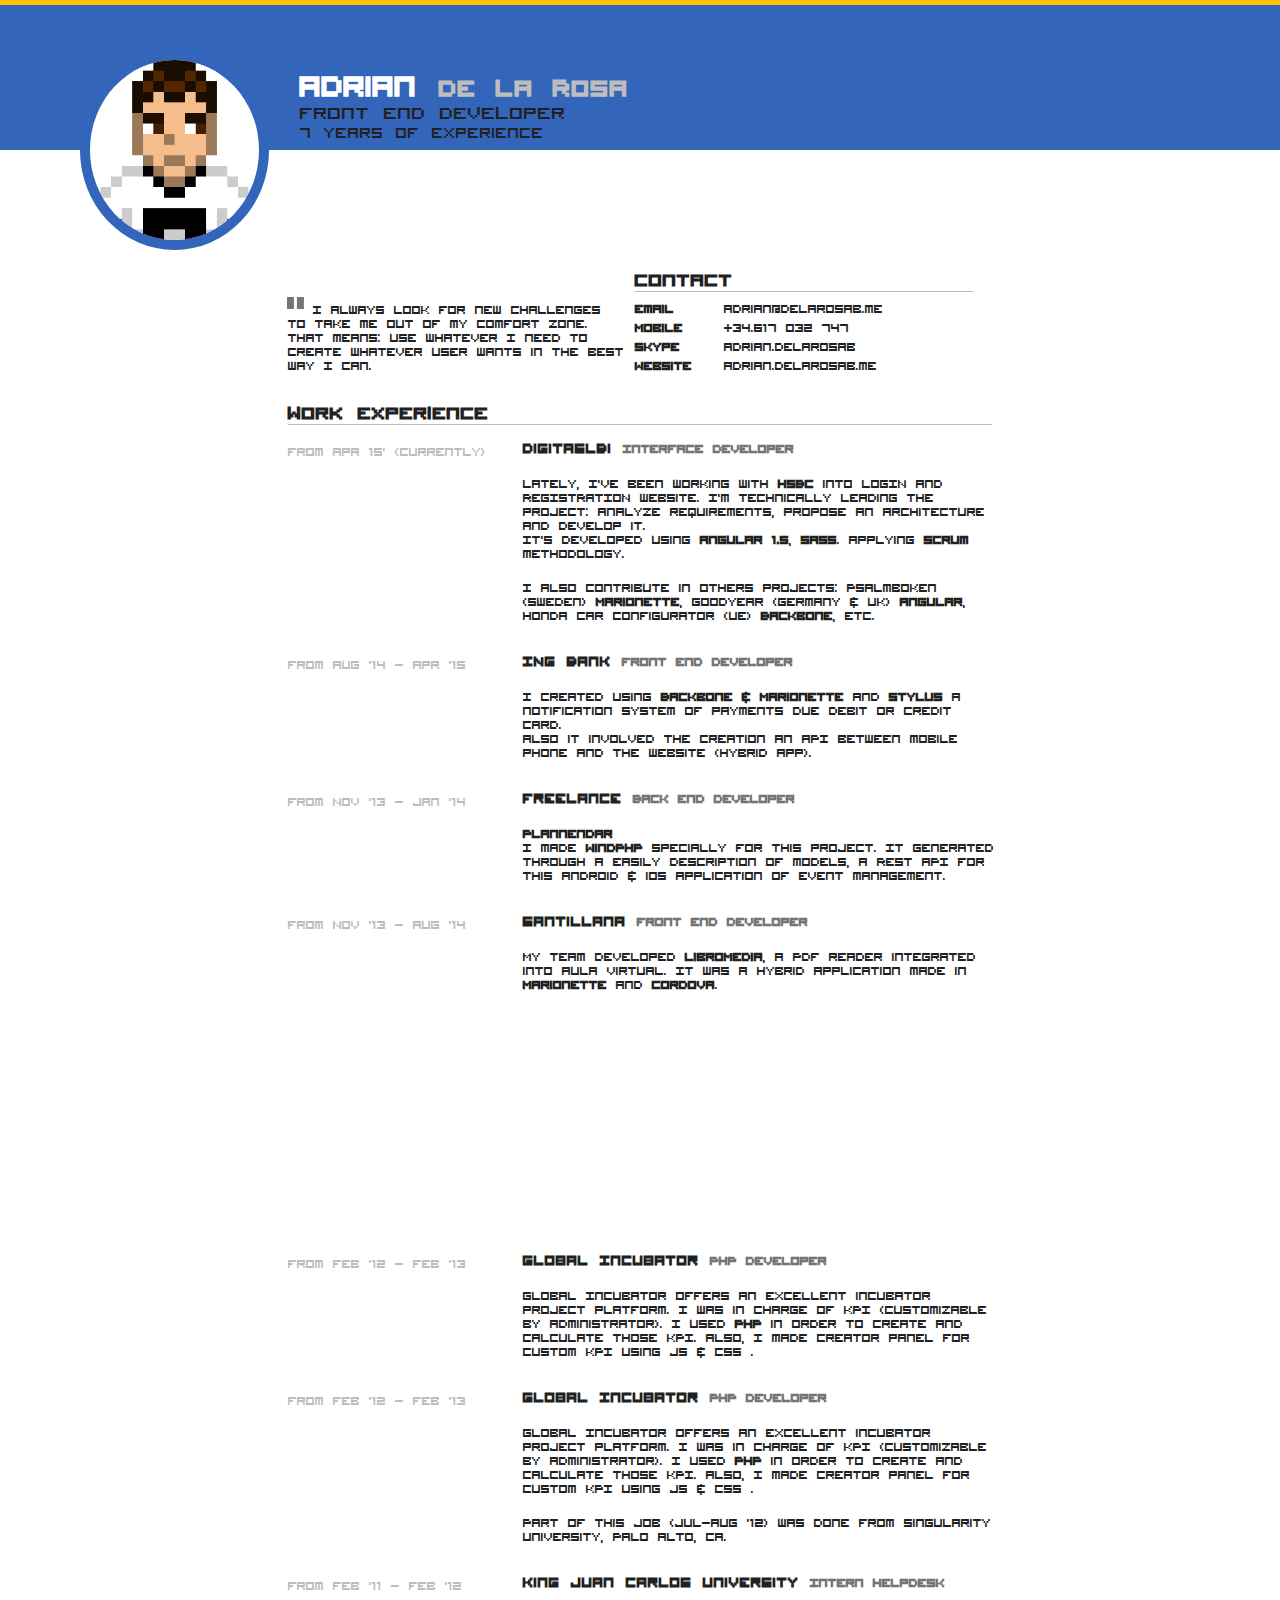
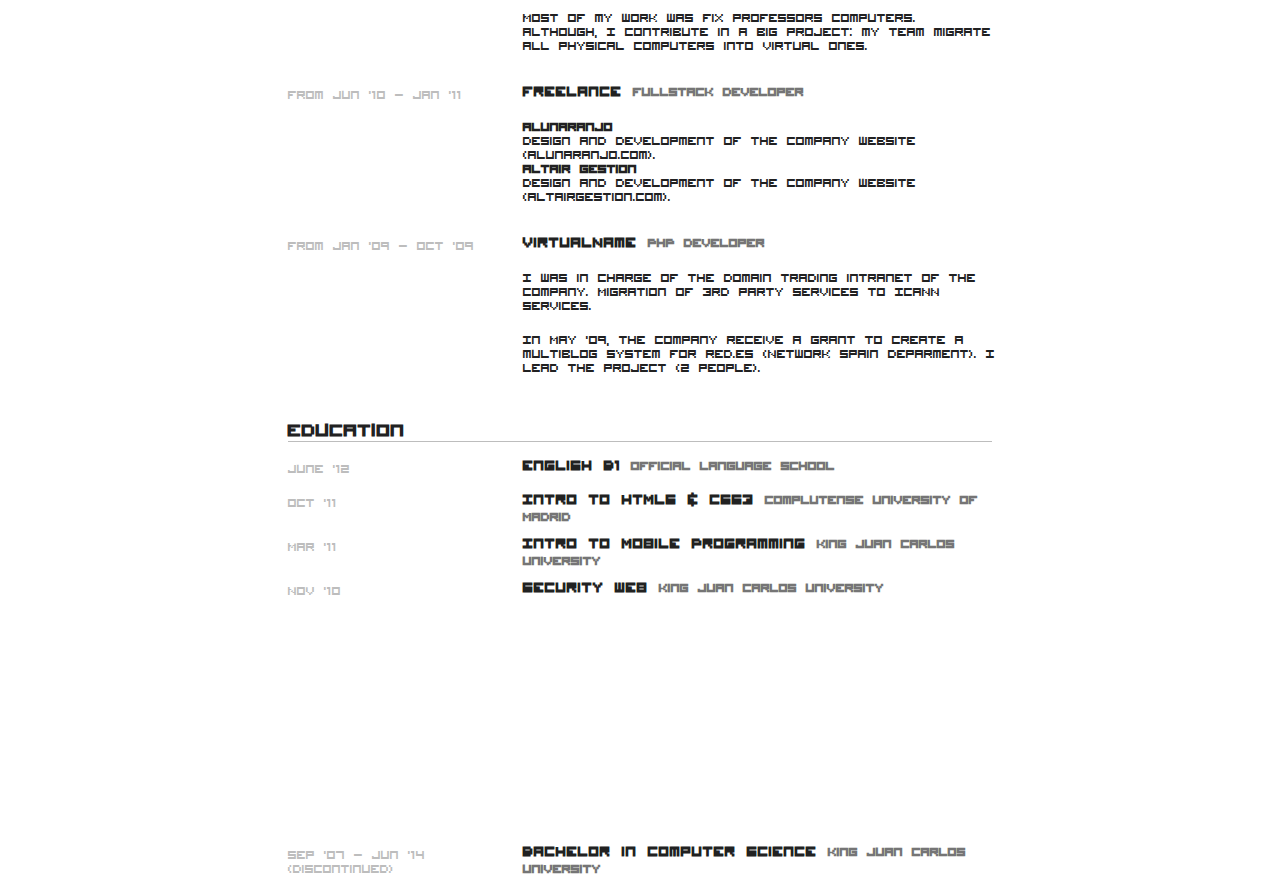
<file: resume.html>
<!DOCTYPE html>
<html lang="en">
  <head>
    <link href="styles/print.css" rel="stylesheet">

    <meta name="viewport" content="width=device-width, initial-scale=1">
  </head>
  <body>
    <header>
      <img src="images/avatar.png"
        alt="Avatar of Adrian de la Rosa">
      <h1>
        Adrian
        <small>de la Rosa</small>
      </h1>
      <p>
        Front End Developer
        <small>7 years of experience</small>
      </p>
    </header>
    <main>
      <blockquote>
        I always look for new challenges to take me out of my comfort zone.
        That means: Use whatever I need to create whatever user wants in the best way I can.
      </blockquote>
      <section class="contact">
        <h2>Contact</h2>
        <ul>
          <li><label>Email</label> adrian@delarosab.me</li>
          <li><label>Mobile</label> +34.617 032 747</li>
          <li><label>Skype</label> adrian.delarosab</li>
          <li><label>Website</label> adrian.delarosab.me</li>
        </ul>
      </section>
      <section>
        <h2>Work Experience</h2>
        <article>
          <time>From Apr 15' (currently)</time>
          <div>
            <h3>DigitasLBi
              <small>Interface Developer</small>
            </h3>
            <p>
              Lately, I've been working with <strong>HSBC</strong> into LOGIN and REGISTRATION website. I'm technically leading the project: analyze requirements, propose an architecture and develop it.<br>
              It's developed using <strong>angular 1.5</strong>, <strong>Sass</strong>. Applying <strong>Scrum</strong> methodology.
            </p>
            <p>
              I also contribute in others projects: Psalmboken (Sweden) <strong>Marionette</strong>, Goodyear (Germany & UK) <strong>angular</strong>, Honda Car Configurator (UE) <strong>Backbone</strong>, etc.
            </p>
          </div>
        </article>
        <article>
          <time>From Aug '14 - Apr '15</time>
          <div>
            <h3>ING Bank
              <small>Front End Developer</small>
            </h3>
            <p>
              I created using <strong>Backbone & Marionette</strong> and <strong>Stylus</strong> a notification system of payments due debit or credit card.<br>
              Also it involved the creation an API between mobile phone and the website (Hybrid App).
            </p>
          </div>
        </article>
        <article>
          <time>From Nov '13 - Jan '14</time>
          <div>
            <h3>Freelance
              <small>Back End Developer</small>
            </h3>
            <p>
            <h4>Plannendar</h4>
            I made <strong>WindPHP</strong> specially for this project. It generated through a easily description of models, a REST API for this Android & iOS application of event management.
            </p>
          </div>
        </article>
        <article>
          <time>From Nov '13 - Aug '14</time>
          <div>
            <h3>Santillana
              <small>Front End Developer</small>
            </h3>
            <p>
              My team developed <strong>LibroMedia</strong>, a PDF reader integrated into Aula Virtual. It was a hybrid application made in <strong>Marionette</strong> and <strong>Cordova</strong>.
            </p>
          </div>
        </article>
        <article>
          <time>From Feb '12 - Feb '13</time>
          <div>
            <h3>Global Incubator
              <small>PHP Developer</small>
            </h3>
            <p>
              Global Incubator offers an excellent incubator project platform. I was in charge of KPI (customizable by administrator). I used <strong>PHP</strong> in order to create and calculate those KPI.
              Also, I made creator panel for custom KPI using
              <string>JS & CSS</string>
              .
            </p>
          </div>
        </article>
        <article>
          <time>From Feb '12 - Feb '13</time>
          <div>
            <h3>Global Incubator
              <small>PHP Developer</small>
            </h3>
            <p>
              Global Incubator offers an excellent incubator project platform. I was in charge of KPI (customizable by administrator). I used <strong>PHP</strong> in order to create and calculate those KPI.
              Also, I made creator panel for custom KPI using
              <string>JS & CSS</string>
              .
            </p>
            <p>
              Part of this job (Jul-Aug '12) was done from Singularity University, Palo Alto, CA.
            </p>
          </div>
        </article>
        <article>
          <time>From Feb '11 - Feb '12</time>
          <div>
            <h3>King Juan Carlos University
              <small>Intern HelpDesk</small>
            </h3>
            <p>
              Most of my work was fix professors computers. Although, I contribute in a big project: my team migrate all physical computers into virtual ones.
            </p>
          </div>
        </article>
        <article>
          <time>From Jun '10 - Jan '11</time>
          <div>
            <h3>Freelance
              <small>FullStack Developer</small>
            </h3>
            <p>
            <h4>Alunaranjo</h4>
            Design and development of the company website (alunaranjo.com).
            <h4>Altair Gestion</h4>
            Design and development of the company website (altairgestion.com).
            </p>
          </div>
        </article>
        <article>
          <time>From Jan '09 - Oct '09</time>
          <div>
            <h3>VirtualName
              <small>PHP Developer</small>
            </h3>
            <p>
              I was in charge of the domain trading intranet of the company. Migration of 3rd party services to ICANN services.
            </p>
            <p>
              In May '09, the company receive a grant to create a multiblog system for red.es (Network Spain Deparment). I lead the project (2 people).
            </p>
          </div>
        </article>
      </section>
      <section>
        <h2>Education</h2>
        <article>
          <time>June '12</time>
          <div>
            <h3>English B1
              <small>Official Language School</small>
            </h3>
          </div>
        </article>
        <article>
          <time>Oct '11</time>
          <div>
            <h3>Intro to HTML5 & CSS3
              <small>Complutense University of Madrid</small>
            </h3>
          </div>
        </article>
        <article>
          <time>Mar '11</time>
          <div>
            <h3>Intro to Mobile Programming
              <small>King Juan Carlos University</small>
            </h3>
          </div>
        </article>
        <article>
          <time>Nov '10</time>
          <div>
            <h3>Security web
              <small>King Juan Carlos University</small>
            </h3>
          </div>
        </article>
        <article>
          <time>Sep '07 - Jun '14 (discontinued)</time>
          <div>
            <h3>Bachelor in Computer Science
              <small>King Juan Carlos University</small>
            </h3>
          </div>
        </article>
      </section>
    </main>
  </body>
</html>
</file>
<file: styles/print.css>
@font-face {
  font-family: 'Visitor';
  font-style: normal;
  font-weight: normal;
  src: url("./fonts/visitor.ttf"); }

*,
*:before,
*:after {
  box-sizing: border-box; }

h1,
h2,
h3,
h4 {
  margin: 0; }

ul {
  list-style: none;
  margin: 0;
  padding: 0; }

html,
body {
  position: relative;
  height: 100%;
  margin: 0;
  padding: 0;
  width: 100%; }

html {
  font-family: Visitor, Helvetica, sans-serif;
  font-size: 10px; }

body {
  color: #212121;
  font-size: 2rem; }

header {
  background-color: #36b;
  height: 15rem;
  padding: 2rem 4rem 0 30rem;
  position: relative; }
  header::before {
    background-color: #ffc107;
    content: '';
    height: 5px;
    left: 0;
    position: absolute;
    top: 0;
    width: 100%; }
  header h1 {
    color: #fff;
    font-size: 4.8rem;
    margin-top: 5rem;
    position: relative; }
    header h1 small {
      color: #bdbdbd; }
  header p {
    color: #212121;
    font-size: 3rem;
    margin: 0;
    position: relative; }
    header p small {
      display: block; }
  header img {
    background-color: #fff;
    border-radius: 50%;
    border: 1rem solid #36b;
    height: 20rem;
    left: 8rem;
    margin-top: -10rem;
    position: absolute;
    top: 100%; }

main {
  margin: 2rem auto;
  padding-top: 10rem;
  width: 70.4rem; }
  main blockquote {
    display: inline-block;
    margin: 0;
    position: relative;
    width: 48%;
    text-indent: 2.5rem; }
    main blockquote::before {
      color: #757575;
      content: '"';
      display: inline-block;
      font-size: 6.4rem;
      font-weight: bold;
      left: 0;
      margin-top: -1.5rem;
      position: absolute;
      top: 0;
      text-indent: 0; }
  main .contact {
    display: inline-block;
    margin-top: 0;
    width: 48%; }
    main .contact li {
      margin-top: .5rem; }
    main .contact label {
      display: inline-block;
      font-weight: bold;
      min-width: 8rem; }
  main section {
    margin-top: 3rem; }
    main section h2 {
      border-bottom: 1px solid #bdbdbd;
      margin-bottom: 1rem; }
    main section article {
      margin-top: 2rem; }
      main section article:nth-child(6) {
        margin-top: 25rem; }
    main section time {
      color: #bdbdbd;
      display: inline-block;
      vertical-align: text-top;
      width: 30%; }
    main section div {
      display: inline-block;
      margin: -.25em;
      padding-left: 2rem;
      vertical-align: text-top;
      width: 70%; }
    main section h3 small {
      color: #757575; }
</file>
